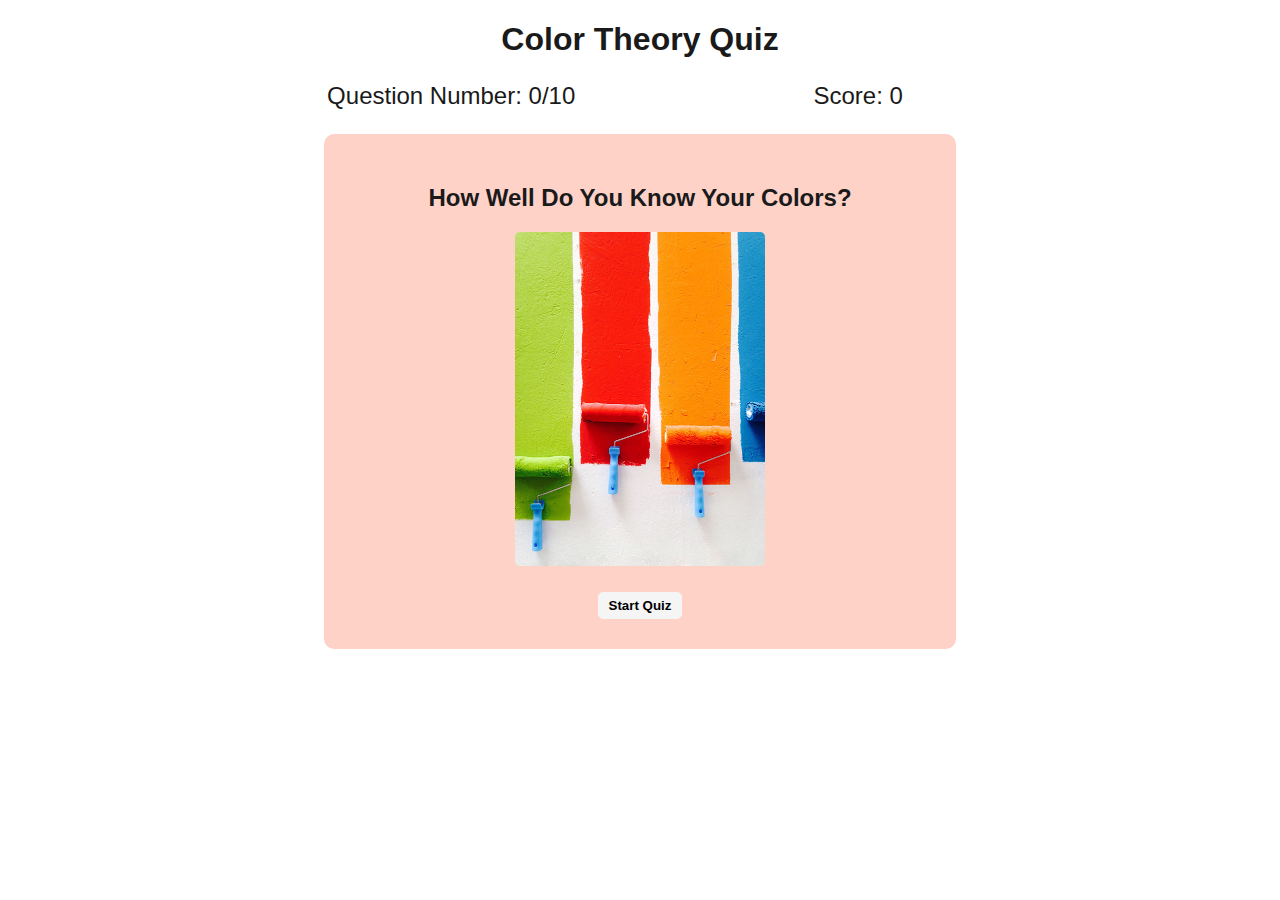
<file: index.html>
<!DOCTYPE html>
<html lang="en">
<head>
    <meta charset="UTF-8">
    <meta name="viewport" content="width=device-width, initial-scale=1.0" description = "Color Theory Quiz">
    <meta http-equiv="X-UA-Compatible" content="ie=edge">
    <title>Color Theory Quiz</title>
    <link rel="stylesheet" type="text/css" href="main.css"/>

</head>
<body>
    <header class="header">
            <h1>Color Theory Quiz</h1>
            <ul>
                <li>Question Number: <span id="question-number">0</span>/10</li>
                <li>Score: <span id="score">0</span></li>
            </ul>
    </header>
    <main>
        <section class="js-quiz">
            <section class ="start-quiz">
                <h2>How Well Do You Know Your Colors?</h2>
                <img src="img/paint-rollers.jpg" alt="paint rollers making paint streaks" id="paint-rollers"/>
                <button type="button" id ="button-start">Start Quiz</button>
            </section>
        </section>
    </main>
    <script src="https://ajax.googleapis.com/ajax/libs/jquery/3.4.1/jquery.min.js"></script>
    <script src="index.js"></script>
</body>
</html>
</file>
<file: main.css>
/* default styling */
* {
    box-sizing: border-box;
}
html, body {
    font-size: 16px;
    font-family: 'Lato', sans-serif;
    color: #1a1a1a;
   

}
button {
    background-color: whitesmoke;
    border: solid 1px whitesmoke;
    border-radius: 5px;
    padding: 5px 10px;
    font-weight: bold;
}
button:hover {
    background-color: darkgray;
}
h1 {
    text-align: center;
    font-size: 2em;
}
h2 {
    font-size: 1.5em;
}
p {
    text-align: center;
}

header ul {
   display: flex;
   justify-content: space-around;
   align-items:center;
   list-style: none;
   padding-left: 200px;
   padding-right: 250px;
   font-size: 1.5em;
}

main {
    display: flex;
    justify-content: center;
    align-items: center;
}

/* styling for javascript/jquery pages */
.js-quiz {
    display: flex;
    justify-content: center;
    align-items: center;
    flex-direction: column;
    width: 50%;
    min-height: 500px;
    padding: 30px 30px;
    background-color: #FFD2C8;
    border-radius: 10px;

}
.js-quiz-form {
    font-size: 1.3em;
}
.js-quiz-form legend {
    text-align: left;
}

.js-quiz-form ul {
    display: flex;
    justify-content: center;
    flex-direction: column;
    max-width: 500px;
    text-align: left;
}
.js-quiz-form ul button {
width: 40%;    
}

.start-quiz, .js-quiz .js-answer, .js-results {
    display: flex;
    justify-content: center;
    align-items: center;
    flex-direction: column;
}
/* image styles */
#paint-rollers, #wrong-answer, #paint-bucket, #right-answer {
    width: 50%;
    border-radius: 5px;
    
}

#button-start, #button-submit, #paint-bucket {
    margin-top: 2em;

}


.start-quiz h2 {
    text-align: center;
}

.js-answer p {
 font-size: 1.2em;
}
.js-answer h3 {
    margin-bottom: 0;
}

@media only screen and (max-width: 975px){
    .js-quiz, .quiz-result {
        width: 80%;
    }
    header ul {
        font-size: 1.2em;
        padding: 0;
    }
    #paint-rollers, #wrong-answer, #paint-bucket, #right-answer {
        width: 75%;
    }
}

@media only screen and (max-width: 375px) {
    .js-quiz {
        padding: 20px 20px;
        width: 80%;
    }
    .radiogroup {
        padding: 0;
    }

}
</file>
